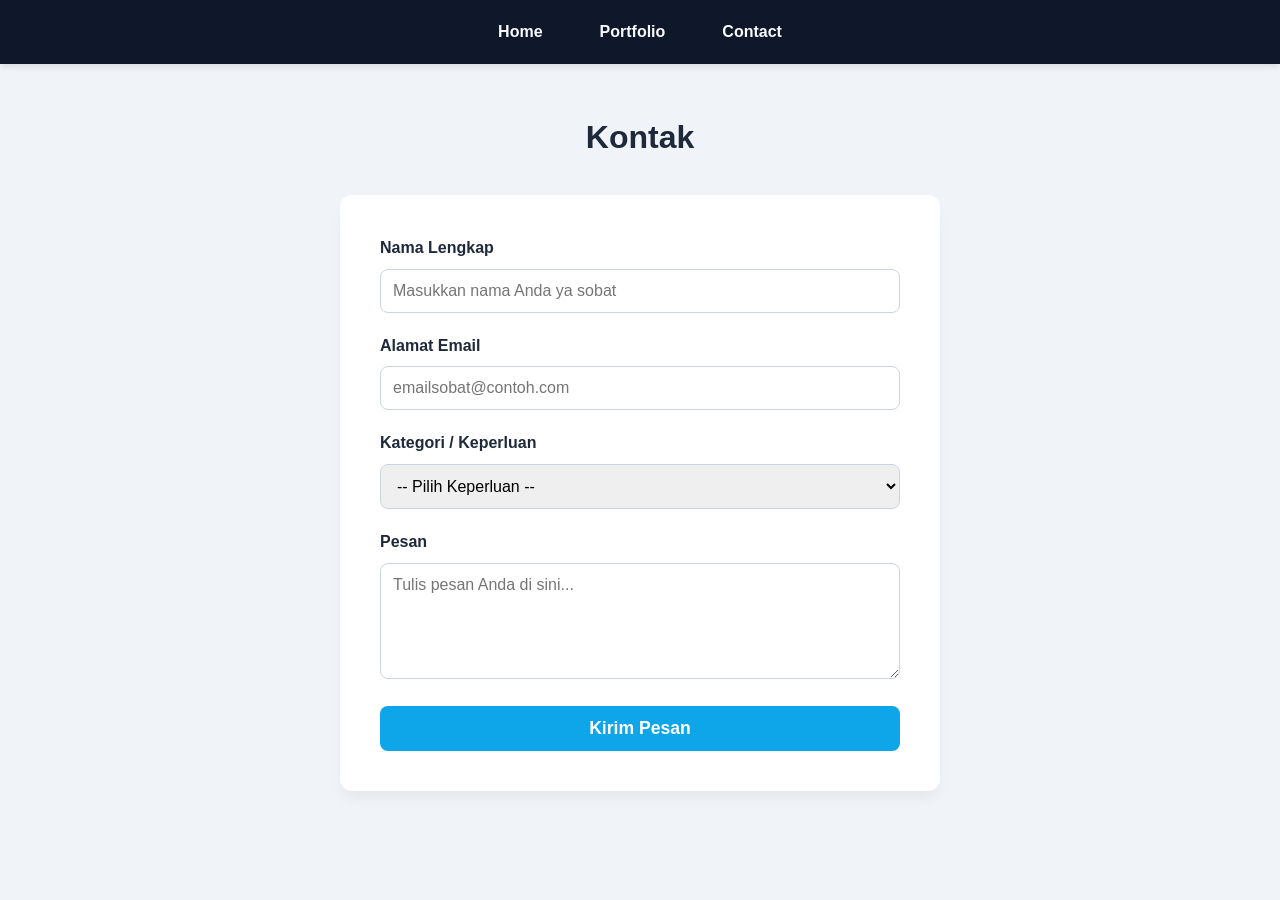
<file: contact.html>
<!DOCTYPE html>
<html lang="id">
<head>
    <meta charset="UTF-8">
    <meta name="viewport" content="width=device-width, initial-scale=1.0">
    <title>Contact - Hubungi Saya</title>
    <link rel="stylesheet" href="style.css">
</head>
<body>
    <header>
        <nav>
            <ul>
                <li><a href="index.html">Home</a></li>
                <li><a href="portfolio.html">Portfolio</a></li>
                <li><a href="contact.html">Contact</a></li>
            </ul>
        </nav>
    </header>

    <main>
        <h1 style="text-align: center; margin-bottom: 2rem;">Kontak</h1>
        
        <form action="#" method="POST">
            <div class="form-group">
                <label for="nama">Nama Lengkap</label>
                <input type="text" id="nama" name="nama" required placeholder="Masukkan nama Anda ya sobat">
            </div>

            <div class="form-group">
                <label for="email">Alamat Email</label>
                <input type="email" id="email" name="email" required placeholder="emailsobat@contoh.com">
            </div>

            <div class="form-group">
                <label for="kategori">Kategori / Keperluan</label>
                <select id="kategori" name="kategori" required>
                    <option value="" disabled selected>-- Pilih Keperluan --</option>
                    <option value="konsultasi">Konsultasi Keamanan Siber</option>
                    <option value="kolaborasi">Kolaborasi Proyek</option>
                    <option value="pertanyaan">Pertanyaan Umum / FAQ </option>
                </select>
            </div>

            <div class="form-group">
                <label for="pesan">Pesan</label>
                <textarea id="pesan" name="pesan" rows="5" required placeholder="Tulis pesan Anda di sini..."></textarea>
            </div>

            <button type="submit">Kirim Pesan</button>
        </form>
    </main>
</body>
</html>
</file>
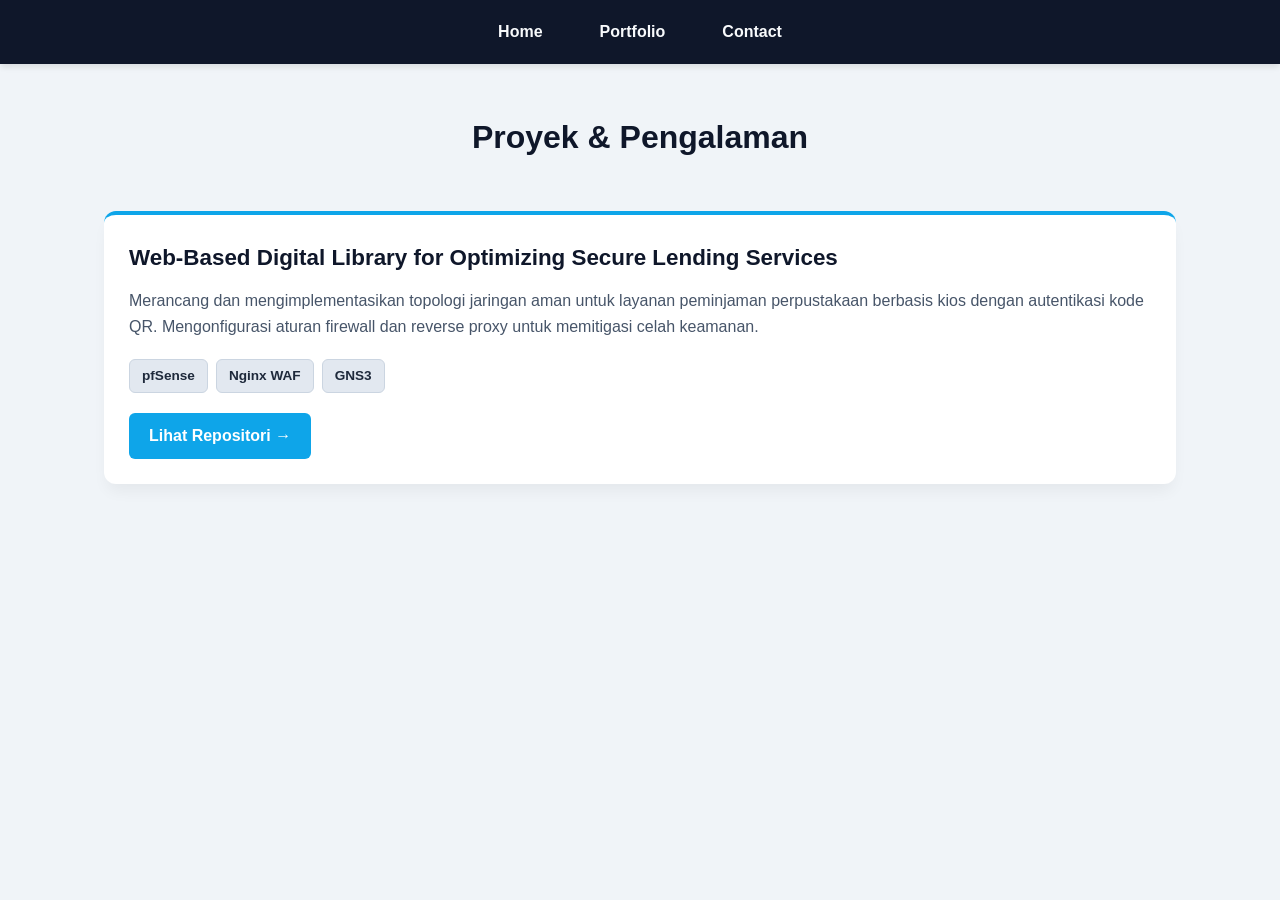
<file: portfolio.html>
<!DOCTYPE html>
<html lang="id">
<head>
    <meta charset="UTF-8">
    <meta name="viewport" content="width=device-width, initial-scale=1.0">
    <title>Portfolio - Karya Saya</title>
    <link rel="stylesheet" href="style.css">
</head>
<body>
    <header>
        <nav>
            <ul>
                <li><a href="index.html">Home</a></li>
                <li><a href="portfolio.html">Portfolio</a></li>
                <li><a href="contact.html">Contact</a></li>
            </ul>
        </nav>
    </header>

    <main>
        <h1 style="text-align: center; color: #0f172a;">Proyek & Pengalaman</h1>
        
        <section class="project-grid">
            <!-- Proyek 1 -->
            <article class="card">
                <h3>Web-Based Digital Library for Optimizing Secure Lending Services</h3>
                <p>Merancang dan mengimplementasikan topologi jaringan aman untuk layanan peminjaman perpustakaan berbasis kios dengan autentikasi kode QR. Mengonfigurasi aturan firewall dan reverse proxy untuk memitigasi celah keamanan.</p>
                <div class="tech-stack">
                    <span class="tech-badge">pfSense</span>
                    <span class="tech-badge">Nginx WAF</span>
                    <span class="tech-badge">GNS3</span>
                </div>
                <a href="https://github.com/pieyowny/digilibrary_project" target="_blank" rel="noopener noreferrer" class="btn-link">Lihat Repositori &rarr;</a>
            </article>

            
        </section>
    </main>
</body>
</html>
</file>
<file: style.css>
/* Reset Dasar dan Variabel Warna (Tema Blue Team) */
:root {
    --bg-color: #f0f4f8; 
    --text-main: #1e293b;
    --text-muted: #475569;
    --primary-color: #0ea5e9; 
    --primary-dark: #0284c7;
    --header-bg: #0f172a; 
    --card-bg: #ffffff;
}

* {
    margin: 0;
    padding: 0;
    box-sizing: border-box;
    font-family: 'Segoe UI', Roboto, Helvetica, Arial, sans-serif;
}

body {
    background-color: var(--bg-color);
    color: var(--text-main);
    line-height: 1.6;
}

/* Navigasi */
header {
    background-color: var(--header-bg);
    padding: 1.2rem 5%;
    box-shadow: 0 4px 6px -1px rgba(0, 0, 0, 0.1);
}

nav ul {
    list-style: none;
    display: flex;
    gap: 25px;
    justify-content: center;
}

nav ul li a {
    color: #f8fafc;
    text-decoration: none;
    font-weight: 600;
    padding: 8px 16px;
    border-radius: 6px;
    transition: all 0.3s ease;
}

nav ul li a:hover {
    background-color: var(--primary-color);
    color: white;
}

/* Container Utama */
main {
    padding: 3rem 5%;
    max-width: 1200px;
    margin: 0 auto;
    min-height: 80vh;
}

/* Hero Section (Index) */
.hero {
    text-align: center;
    padding: 2rem 0;
}

.profile-img {
    width: 160px;
    height: 160px;
    border-radius: 50%;
    object-fit: cover;
    margin: 0 auto 1.5rem auto;
    border: 4px solid var(--primary-color);
    box-shadow: 0 10px 15px -3px rgba(14, 165, 233, 0.3);
    display: block;
}

.hero h1 {
    font-size: 2.5rem;
    color: var(--header-bg);
    margin-bottom: 0.5rem;
}

.hero h2 {
    font-size: 1.2rem;
    color: var(--primary-color);
    font-weight: 600;
    margin-bottom: 1rem;
}

.bio {
    max-width: 700px;
    margin: 0 auto;
    color: var(--text-muted);
    font-size: 1.1rem;
}

/* Skills Badge (Index) */
.about-skills {
    margin-top: 3rem;
}

.skills-container {
    display: flex;
    flex-wrap: wrap;
    gap: 12px;
    justify-content: center;
    margin-top: 1.5rem;
}

.badge {
    background-color: var(--primary-color);
    color: white;
    padding: 8px 18px;
    border-radius: 25px;
    font-size: 0.95rem;
    font-weight: 500;
    box-shadow: 0 4px 6px rgba(14, 165, 233, 0.2);
    transition: transform 0.2s ease;
}

.badge:hover {
    transform: translateY(-3px);
}

/* Project Grid (Portfolio) */
.project-grid {
    display: grid;
    grid-template-columns: repeat(auto-fit, minmax(320px, 1fr));
    gap: 30px;
    margin-top: 3rem;
}

.card {
    background: var(--card-bg);
    padding: 25px;
    border-radius: 12px;
    box-shadow: 0 10px 15px -3px rgba(0, 0, 0, 0.05);
    border-top: 4px solid var(--primary-color);
    transition: transform 0.3s ease, box-shadow 0.3s ease;
    display: flex;
    flex-direction: column;
}

.card:hover {
    transform: translateY(-5px);
    box-shadow: 0 20px 25px -5px rgba(0, 0, 0, 0.1);
}

.card h3 {
    margin-bottom: 12px;
    color: var(--header-bg);
    font-size: 1.4rem;
}

.card p {
    color: var(--text-muted);
    flex-grow: 1; 
}

.tech-stack {
    margin: 20px 0;
    display: flex;
    flex-wrap: wrap;
    gap: 8px;
}

.tech-badge {
    background-color: #e2e8f0;
    color: var(--text-main);
    padding: 5px 12px;
    border-radius: 6px;
    font-size: 0.85rem;
    font-weight: 600;
    border: 1px solid #cbd5e1;
}

/* Tombol Link Portfolio */
.btn-link {
    display: inline-block;
    align-self: flex-start;
    margin-top: auto;
    color: white !important;
    background-color: var(--primary-color);
    padding: 10px 20px;
    border-radius: 6px;
    text-decoration: none;
    font-weight: bold;
    transition: background-color 0.3s ease;
}

.btn-link:hover {
    background-color: var(--primary-dark);
}

/* Form (Contact) */
form {
    max-width: 600px;
    margin: 0 auto;
    background: var(--card-bg);
    padding: 2.5rem;
    border-radius: 12px;
    box-shadow: 0 10px 15px -3px rgba(0,0,0,0.05);
}

.form-group {
    margin-bottom: 20px;
}

.form-group label {
    display: block;
    margin-bottom: 8px;
    font-weight: 600;
    color: var(--text-main);
}

.form-group input,
.form-group select,
.form-group textarea {
    width: 100%;
    padding: 12px;
    border: 1px solid #cbd5e1;
    border-radius: 8px;
    font-size: 1rem;
    font-family: inherit;
    transition: border-color 0.3s ease;
}

.form-group input:focus,
.form-group select:focus,
.form-group textarea:focus {
    outline: none;
    border-color: var(--primary-color);
    box-shadow: 0 0 0 3px rgba(14, 165, 233, 0.1);
}

button[type="submit"] {
    background-color: var(--primary-color);
    color: white;
    border: none;
    padding: 12px 25px;
    border-radius: 8px;
    cursor: pointer;
    font-size: 1.1rem;
    font-weight: bold;
    width: 100%;
    transition: background-color 0.3s ease;
}

button[type="submit"]:hover {
    background-color: var(--primary-dark);
}
</file>
